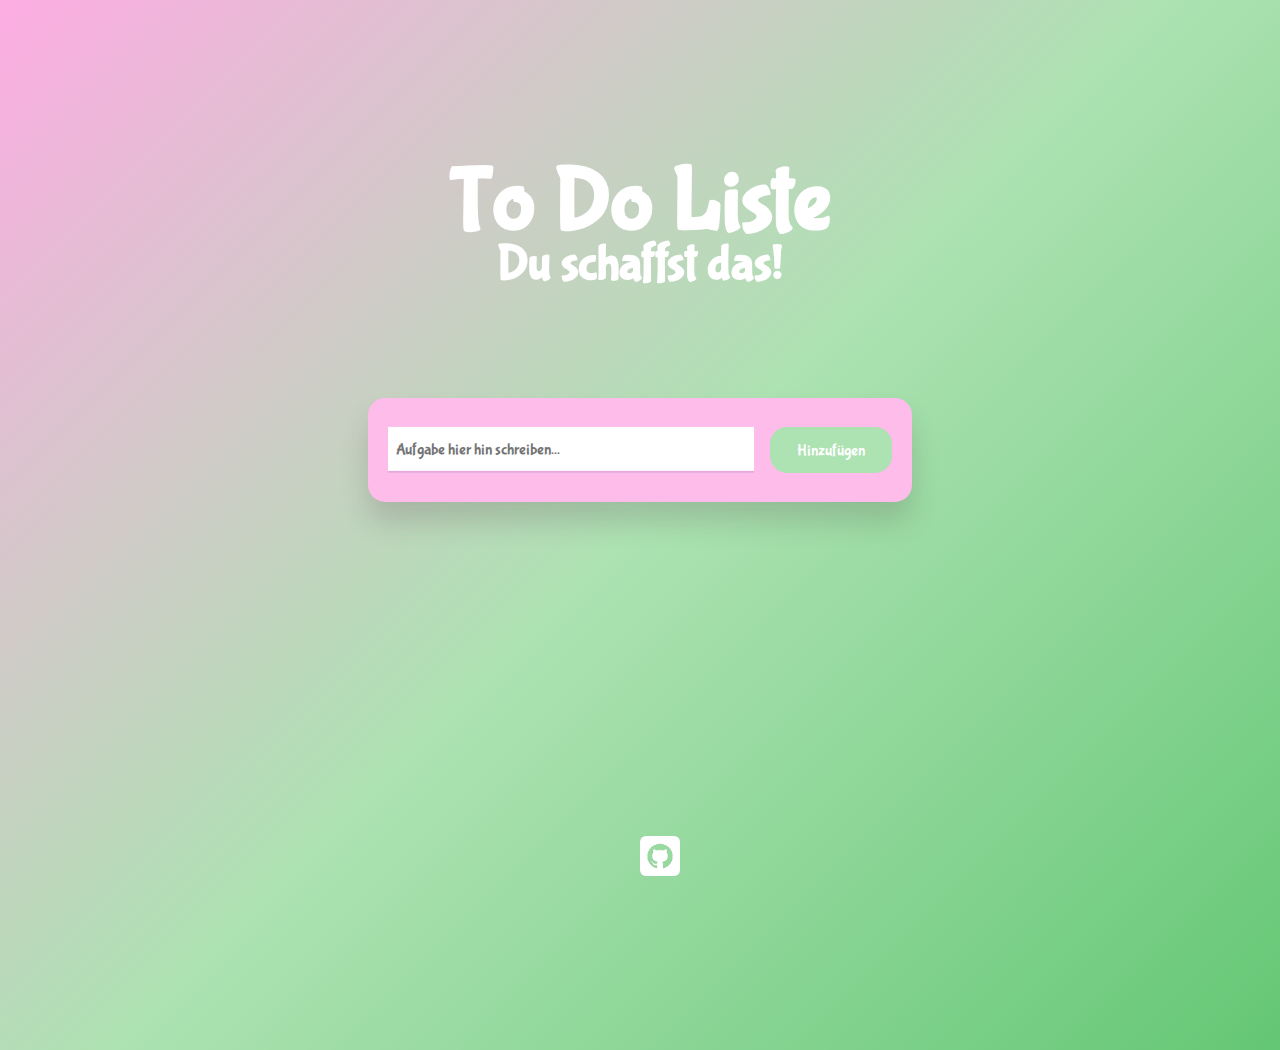
<file: to-do/index.html>
<!DOCTYPE html>
<html lang="en">
    <head>
        <meta name="viewpoint" content="width=device-width, initial-scale=1.0"/>
        <title>To Do Liste</title>
        <link rel="icon" href="images/icon.png" type="image/x-icon">
        <link rel="stylesheet" href="https://cdnjs.cloudflare.com/ajax/libs/font-awesome/6.2.0/css/all.min.css"/>
        <link href='https://fonts.googleapis.com/css?family=Bubblegum Sans' rel='stylesheet'>
        <link rel="stylesheet" href="style.css" />
    </head>
    <body>
        <h1> To Do Liste</h1>
        <h2>Du schaffst das!</h2>
        <div class="container">
            <div id="new-task">
                <input type="text" placeholder="Aufgabe hier hin schreiben..."/>
                <button id="push">Hinzufügen</button>
            </div>
            <div id="tasks"></div>
        </div>
        <div class="social-icons">
            <a href="https://github.com/Mlchl" target="_blank"><img src="images/github.png" alt="github"></a>
        <script src="script.js"></script>
    </body>
</html>
</file>
<file: to-do/style.css>
* {
    padding: 0;
    margin: 0;
    box-sizing: border-box;
  }
  body {
    height: 100vh;
    background: linear-gradient(
        135deg,
        #fdade3,
        #ade2b2,
        #64c775
    );
  }
  .container {
    width: 90%;
    max-width: 34em;
    position: absolute;
    transform: translate(-50%, -50%);
    top: 50%;
    left: 50%;
  }
  #new-task {
    position: relative;
    background-color: #fdbcea;
    padding: 1.8em 1.25em;
    border-radius: 17px;
    box-shadow: 0 1.25em 1.8em rgba(48, 1, 34, 0.15);
    display: grid;
    grid-template-columns: 9fr 3fr;
    gap: 1em;
  }
  #new-task input {
    font-family: "bubblegum sans";
    font-size: 1em;
    border: none;
    border-bottom: 2px solid #e6a8de;
    padding: 0.8em 0.5em;
    color: #111111;
    font-weight: 500;
  }
  #new-task input:focus {
    outline: none;
    border-color: #6d4f61;
  }
  #new-task button {
    font-family: "bubblegum sans";
    font-weight: 500;
    font-size: 1em;
    background-color: #ade2b2;
    color: #ffffff;
    outline: none;
    border: none;
    border-radius: 17px;
    cursor: pointer;
  }
  #tasks {
    background-color: #fdbcea;
    position: relative;
    padding: 1.8em 1.25em;
    margin-top: 3.8em;
    width: 100%;
    box-shadow: 0 1.25em 1.8em rgba(1, 24, 48, 0.15);
    border-radius: 17px;
  }
  .task {
    background-color: #ffffff;
    padding: 0.3em 0.6em;
    margin-top: 0.6em;
    display: flex;
    align-items: center;
    border-bottom: 2px solid #e2cfdc;
    cursor: pointer;
  }
  .task span {
    font-family: "bubblegum sans";
    font-size: 0.9em;
    font-weight: 400;
  }
  .task button {
    color: #ffffff;
    padding: 0.8em 0;
    width: 2.8em;
    border-radius: 17px;
    border: none;
    outline: none;
    cursor: pointer;
  }
  .delete {
    background-color: #558862;
  }
  .edit {
    background-color: #966180;
    margin-left: auto;
    margin-right: 3em;
  }
  .completed {
    text-decoration: line-through;
  }

  .social-icons {
    display: flex;
    position: absolute;
    bottom: 20px; 
    z-index: 4;
    left: 50%;
  }
  
  .social-icons img {
    width: 40px; 
    height: 40px;
    transition: transform 0.2s ease;
  }
  
  .social-icons img:hover {
    transform: translateY(-5px);
  }
  
h1 {
    text-align: center;
    font-family: "bubblegum sans";
    font-size: 90px;
    color: #ffffff;
    margin-top: 150px;
}

h2{
    text-align: center;
    font-family: "bubblegum sans";
    font-size: 50px;
    color: #ffffff;
    margin-top: -20px;
}
</file>
